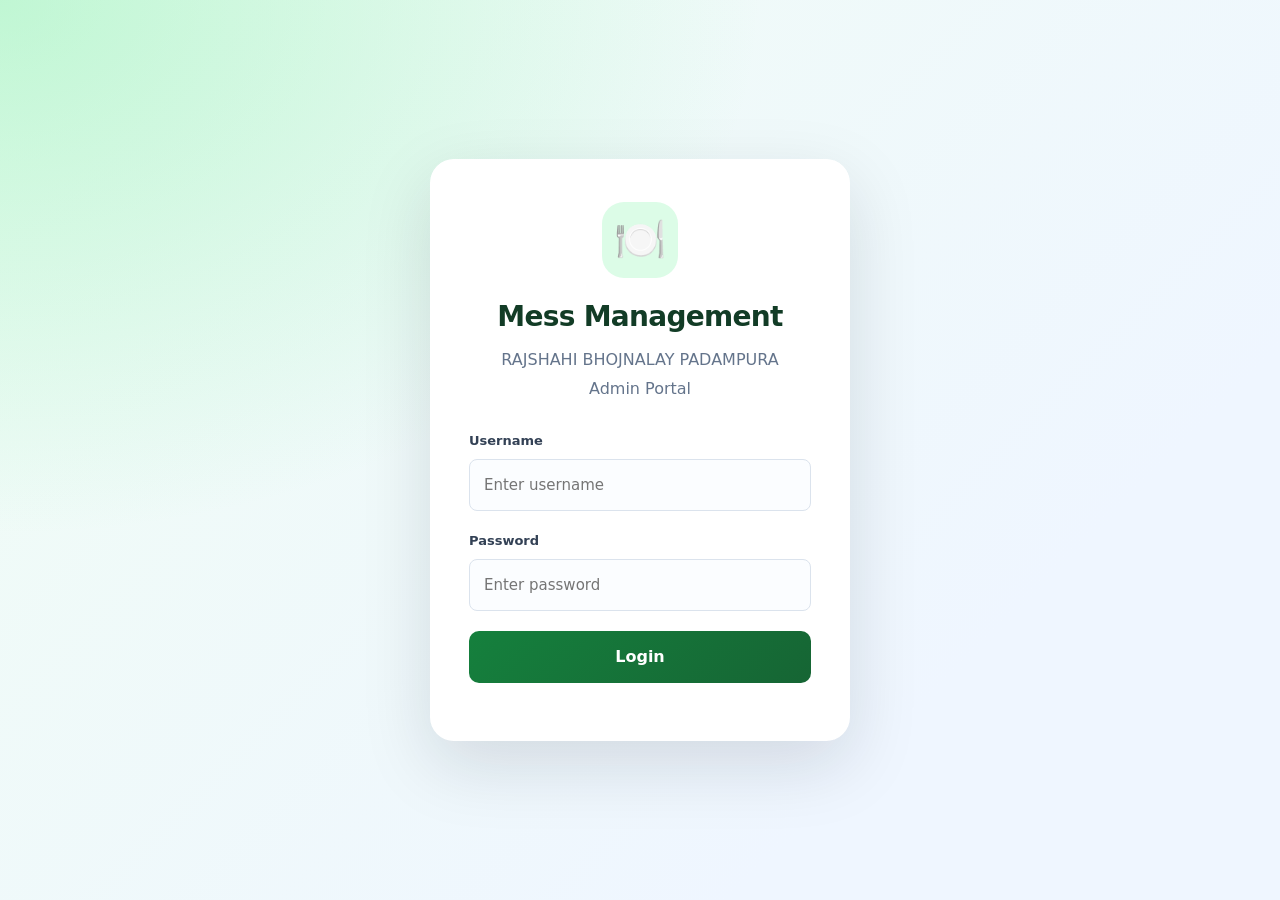
<file: index.html>
<!DOCTYPE html>
<html lang="en">
<head>
    <meta charset="UTF-8">
    <meta name="viewport" content="width=device-width, initial-scale=1.0">

    <title>Rajshahi Bhojnalay | Admin Login</title>

    <link rel="stylesheet" href="assets/css/style.css">
</head>

<body>

    <div class="login-container">

        <div class="login-box">

            <div class="logo">🍽️</div>

            <h1>Mess Management</h1>

            <p class="subtitle">RAJSHAHI BHOJNALAY PADAMPURA<br>Admin Portal</p>

            <form id="loginForm">

                <div class="input-group">

                    <label for="username">
                        Username
                    </label>

                    <input
                        type="text"
                        id="username"
                        placeholder="Enter username"
                        required
                    >

                </div>


                <div class="input-group">

                    <label for="password">
                        Password
                    </label>

                    <input
                        type="password"
                        id="password"
                        placeholder="Enter password"
                        required
                    >

                </div>


                <button
                    type="submit"
                    class="login-btn"
                >
                    Login
                </button>


                <p id="loginMessage" role="status" aria-live="polite"></p>

            </form>

        </div>

    </div>


    <script src="assets/js/app.js"></script>
    
</body>
</html>
</file>
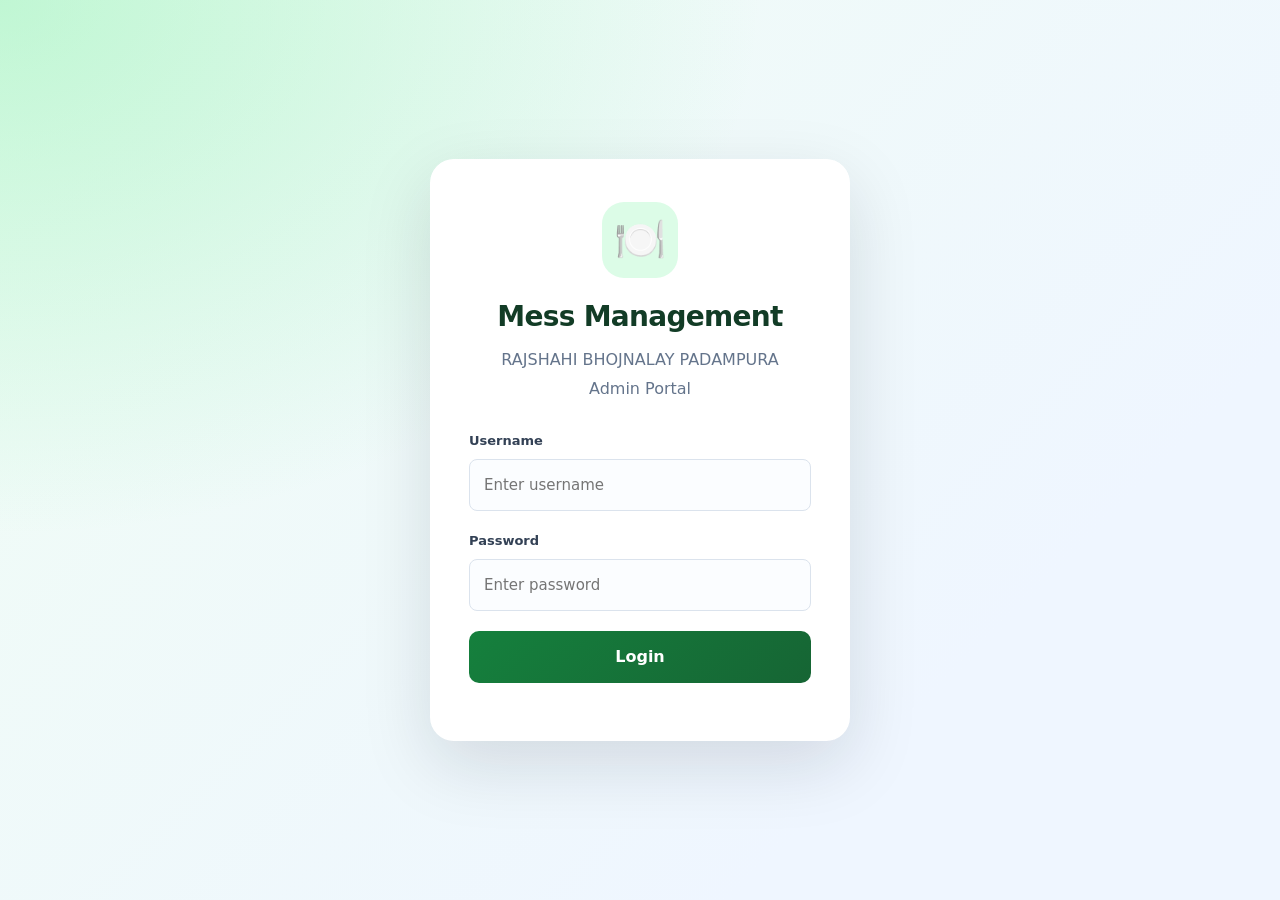
<file: kharach-profit.html>
<!DOCTYPE html>
<html lang="mr">
<head>
  <meta charset="UTF-8">
  <meta name="viewport" content="width=device-width, initial-scale=1.0">
  <title>खर्च आणि नफा | Rajshahi Bhojnalay</title>
  <link rel="stylesheet" href="assets/css/style.css">

  <style>
    .finance-wrap {
      max-width: 1250px;
      margin: 25px auto;
      padding: 0 20px;
    }

    .finance-nav {
      display: flex;
      gap: 12px;
      flex-wrap: wrap;
      margin: 18px 0;
    }

    .finance-nav a {
      padding: 11px 16px;
      background: #176b45;
      color: #fff;
      text-decoration: none;
      border-radius: 9px;
    }

    .finance-title {
      margin: 20px 0 8px;
    }

    .finance-sub {
      color: #64748b;
      margin-bottom: 18px;
    }

    .finance-filter {
      display: flex;
      gap: 10px;
      flex-wrap: wrap;
      align-items: center;
      margin: 14px 0;
    }

    .finance-filter select,
    .finance-form input,
    .finance-form select {
      padding: 11px;
      border: 1px solid #cbd5e1;
      border-radius: 8px;
      background: #fff;
    }

    .finance-cards {
      display: grid;
      grid-template-columns: repeat(auto-fit, minmax(190px, 1fr));
      gap: 14px;
      margin: 18px 0;
    }

    .finance-card {
      background: #fff;
      border-radius: 13px;
      padding: 20px;
      box-shadow: 0 4px 18px #0f172a12;
      border: 1px solid #e5e7eb;
    }

    .finance-card span {
      display: block;
      color: #64748b;
      font-size: 14px;
    }

    .finance-card strong {
      display: block;
      font-size: 27px;
      margin-top: 8px;
      color: #172554;
    }

    .finance-card.profit strong {
      color: #15803d;
    }

    .finance-card.loss strong {
      color: #dc2626;
    }

    .finance-form {
      display: grid;
      grid-template-columns: repeat(auto-fit, minmax(170px, 1fr));
      gap: 12px;
      align-items: end;
    }

    .finance-form label {
      display: block;
      font-weight: 600;
      margin-bottom: 6px;
    }

    .finance-form input,
    .finance-form select {
      width: 100%;
      box-sizing: border-box;
    }

    .finance-form button {
      width: 100%;
      padding: 12px;
      border: 0;
      border-radius: 8px;
      background: #176b45;
      color: #fff;
      font-weight: 600;
      cursor: pointer;
    }

    .finance-table {
      width: 100%;
      border-collapse: collapse;
      min-width: 650px;
    }

    .finance-table th,
    .finance-table td {
      padding: 11px;
      border-bottom: 1px solid #e5e7eb;
      text-align: left;
    }

    .finance-table th {
      background: #f1f5f9;
    }

    .finance-table-wrap {
      overflow-x: auto;
    }

    .delete-expense {
      background: #dc2626;
      color: #fff;
      border: 0;
      border-radius: 6px;
      padding: 7px 10px;
      cursor: pointer;
    }

    .finance-empty {
      color: #64748b;
      padding: 18px;
      text-align: center;
    }

    .finance-message {
      margin: 12px 0 0;
      color: #176b45;
    }

    .finance-note {
      color: #64748b;
      font-size: 14px;
      margin-top: 8px;
    }

    @media (max-width: 600px) {
      .finance-wrap {
        padding: 0 12px;
        margin: 16px auto;
      }

      .finance-card strong {
        font-size: 23px;
      }
    }
  </style>
</head>

<body>

<header class="dashboard-header">
  <div>
    <h1>💰 खर्च आणि नफा</h1>
    <p>RAJSHAHI BHOJNALAY PADAMPURA</p>
  </div>

  <button class="logout-btn" id="logoutBtn" type="button">
    Logout
  </button>
</header>

<main class="finance-wrap">

  <nav class="finance-nav">
    <a href="messdashboard.html">← Dashboard वर जा</a>
    <a href="mealreport.html">Student Report</a>
  </nav>

  <h2 class="finance-title">📊 Mess आर्थिक अहवाल</h2>

  <p class="finance-sub">
    विद्यार्थ्यांकडून जमा झालेली फी आणि मेसचा खर्च नोंदवा.
    नफा किंवा तोटा आपोआप मोजला जाईल.
  </p>

  <!-- Month Year Filter -->

  <div class="finance-filter">

    <label for="financeMonth">महिना:</label>
    <select id="financeMonth"></select>

    <label for="financeYear">वर्ष:</label>
    <select id="financeYear"></select>

  </div>

  <!-- Financial Summary -->

  <section class="finance-cards">

    <article class="finance-card">
      <span>💵 एकूण जमा रक्कम</span>
      <strong id="totalIncome">₹0</strong>
    </article>

    <article class="finance-card">
      <span>🧾 एकूण खर्च</span>
      <strong id="totalExpense">₹0</strong>
    </article>

    <article class="finance-card profit" id="profitCard">
      <span id="profitLabel">📈 नफा</span>
      <strong id="netProfit">₹0</strong>
    </article>

  </section>

  <!-- Add Expense -->

  <section class="content-section">

    <h2>➕ नवीन खर्च नोंदवा</h2>

    <form id="expenseForm" class="finance-form">

      <div>
        <label for="expenseTitle">खर्चाचे नाव</label>
        <input
          id="expenseTitle"
          type="text"
          maxlength="100"
          placeholder="उदा. भाजीपाला, किराणा"
          required
        >
      </div>

      <div>
        <label for="expenseCategory">प्रकार</label>

        <select id="expenseCategory">
          <option>किराणा</option>
          <option>भाजीपाला</option>
          <option>गॅस</option>
          <option>वीज बिल</option>
          <option>पाणी</option>
          <option>पगार</option>
          <option>दुरुस्ती</option>
          <option>इतर</option>
        </select>
      </div>

      <div>
        <label for="expenseAmount">रक्कम (₹)</label>
        <input
          id="expenseAmount"
          type="number"
          min="0.01"
          step="0.01"
          placeholder="रक्कम"
          required
        >
      </div>

      <div>
        <label for="expenseDate">तारीख</label>
        <input
          id="expenseDate"
          type="date"
          required
        >
      </div>

      <div>
        <button type="submit">
          💾 खर्च सेव्ह करा
        </button>
      </div>

    </form>

    <p
      id="expenseMessage"
      class="finance-message"
      role="status"
      aria-live="polite"
    ></p>

  </section>

  <!-- Expense List -->

  <section class="content-section">

    <h2>📋 खर्चाची यादी</h2>

    <div class="finance-table-wrap">

      <table class="finance-table">

        <thead>
          <tr>
            <th>तारीख</th>
            <th>खर्चाचे नाव</th>
            <th>प्रकार</th>
            <th>रक्कम</th>
            <th>Action</th>
          </tr>
        </thead>

        <tbody id="expenseRows"></tbody>

      </table>

    </div>

    <p id="expenseEmpty" class="finance-empty" hidden>
      या महिन्यात खर्च नोंदवलेला नाही.
    </p>

  </section>

  <!-- Calculation Information -->

  <section class="content-section">

    <h2>ℹ️ नफा कसा मोजला जातो?</h2>

    <p>
      नफा / तोटा = निवडलेल्या महिन्यातील विद्यार्थ्यांकडून
      प्रत्यक्ष जमा झालेली रक्कम − नोंदवलेला एकूण खर्च.
    </p>

    <p class="finance-note">
      टीप: Payments आणि खर्चाची माहिती या browser मधील
      Local Storage मध्ये सेव्ह होते. Browser data clear
      केल्यास माहिती नष्ट होऊ शकते. नियमित Backup घ्या.
    </p>

  </section>

</main>

<script>
'use strict';

// Admin Login Check

if (localStorage.getItem('adminLoggedIn') !== 'true') {
  window.location.href = 'index.html';
}

const $ = (id) => document.getElementById(id);

const MONTHS = [
  'January', 'February', 'March', 'April',
  'May', 'June', 'July', 'August',
  'September', 'October', 'November', 'December'
];

// Read Local Storage Safely

function readStorage(key, fallback = []) {
  try {
    const value = JSON.parse(localStorage.getItem(key) || 'null');

    return Array.isArray(value) ? value : fallback;

  } catch (error) {
    console.error(`Storage read error (${key}):`, error);
    return fallback;
  }
}

let expenses = readStorage('messExpenses');

// Local Date Function

function getLocalDateString(date = new Date()) {

  const year = date.getFullYear();

  const month = String(date.getMonth() + 1).padStart(2, '0');

  const day = String(date.getDate()).padStart(2, '0');

  return `${year}-${month}-${day}`;
}

// Save Expenses

function saveExpenses() {
  localStorage.setItem('messExpenses', JSON.stringify(expenses));
}

// Currency Format

function money(amount) {

  return '₹' + Number(amount || 0).toLocaleString('en-IN', {
    minimumFractionDigits: 0,
    maximumFractionDigits: 2
  });

}

// HTML Security

function escapeHTML(value) {

  return String(value ?? '').replace(/[&<>"']/g, (char) => ({

    '&': '&amp;',
    '<': '&lt;',
    '>': '&gt;',
    '"': '&quot;',
    "'": '&#39;'

  })[char]);

}

// Setup Month and Year

function setupMonthAndYear() {

  const today = new Date();

  MONTHS.forEach((month, index) => {

    $('financeMonth').add(
      new Option(month, String(index))
    );

  });

  for (
    let year = today.getFullYear() - 3;
    year <= today.getFullYear() + 1;
    year++
  ) {

    $('financeYear').add(
      new Option(String(year), String(year))
    );

  }

  $('financeMonth').value = String(today.getMonth());

  $('financeYear').value = String(today.getFullYear());

  $('expenseDate').value = getLocalDateString(today);

}

// Selected Month and Year

function getSelectedPeriod() {

  return {

    month: Number($('financeMonth').value),

    year: Number($('financeYear').value)

  };

}

// Calculate Monthly Payments

function getMonthlyPayments(month, year) {

  const payments = readStorage('payments');

  return payments.filter((payment) => {

    return Number(payment.month) === month &&
           Number(payment.year) === year;

  });

}

// Render Finance Report

function renderFinance() {

  const { month, year } = getSelectedPeriod();

  const payments = getMonthlyPayments(month, year);

  const income = payments.reduce((total, payment) => {

    return total + Number(payment.amount || 0);

  }, 0);

  const monthlyExpenses = expenses

    .filter((expense) => {

      if (!expense.date) return false;

      const date = new Date(`${expense.date}T00:00:00`);

      return !Number.isNaN(date.getTime()) &&
             date.getMonth() === month &&
             date.getFullYear() === year;

    })

    .sort((a, b) => b.date.localeCompare(a.date));

  const totalExpense = monthlyExpenses.reduce((total, expense) => {

    return total + Number(expense.amount || 0);

  }, 0);

  const netProfit = income - totalExpense;

  // Update Summary Cards

  $('totalIncome').textContent = money(income);

  $('totalExpense').textContent = money(totalExpense);

  $('netProfit').textContent = money(Math.abs(netProfit));

  $('profitLabel').textContent =
    netProfit >= 0 ? '📈 नफा' : '📉 तोटा';

  $('profitCard').classList.toggle('profit', netProfit >= 0);

  $('profitCard').classList.toggle('loss', netProfit < 0);

  // Display Expense Table

  $('expenseRows').innerHTML = monthlyExpenses.map((expense) => {

    return `

      <tr>

        <td>
          ${new Date(
            `${expense.date}T00:00:00`
          ).toLocaleDateString('en-IN')}
        </td>

        <td>${escapeHTML(expense.title)}</td>

        <td>${escapeHTML(expense.category)}</td>

        <td>${money(expense.amount)}</td>

        <td>

          <button
            class="delete-expense"
            type="button"
            data-expense-id="${escapeHTML(expense.id)}"
          >
            Delete
          </button>

        </td>

      </tr>

    `;

  }).join('');

  $('expenseEmpty').hidden = monthlyExpenses.length > 0;

}

// Add New Expense

$('expenseForm').addEventListener('submit', (event) => {

  event.preventDefault();

  const title = $('expenseTitle').value.trim();

  const category = $('expenseCategory').value;

  const amount = Number($('expenseAmount').value);

  const date = $('expenseDate').value;

  if (
    !title ||
    !date ||
    !Number.isFinite(amount) ||
    amount <= 0
  ) {

    $('expenseMessage').textContent =
      'कृपया सर्व माहिती योग्य भरा.';

    return;

  }

  expenses.push({

    id: `${Date.now()}-${Math.random().toString(36).slice(2, 8)}`,

    title: title,

    category: category,

    amount: amount,

    date: date,

    createdAt: new Date().toISOString()

  });

  saveExpenses();

  $('expenseMessage').textContent =
    'खर्च यशस्वीरीत्या सेव्ह झाला.';

  event.target.reset();

  $('expenseDate').value = getLocalDateString();

  renderFinance();

});

// Delete Expense

$('expenseRows').addEventListener('click', (event) => {

  const button = event.target.closest('[data-expense-id]');

  if (!button) return;

  const expenseId = button.dataset.expenseId;

  if (!window.confirm('हा खर्च delete करायचा आहे का?')) {
    return;
  }

  expenses = expenses.filter((expense) => {

    return expense.id !== expenseId;

  });

  saveExpenses();

  $('expenseMessage').textContent =
    'खर्चाची नोंद delete केली आहे.';

  renderFinance();

});

// Logout Function

$('logoutBtn').addEventListener('click', () => {

  localStorage.removeItem('adminLoggedIn');

  window.location.href = 'index.html';

});

// Filter Events

$('financeMonth').addEventListener('change', renderFinance);

$('financeYear').addEventListener('change', renderFinance);

// Initialize Page

setupMonthAndYear();

renderFinance();

</script>

</body>
</html>
</file>
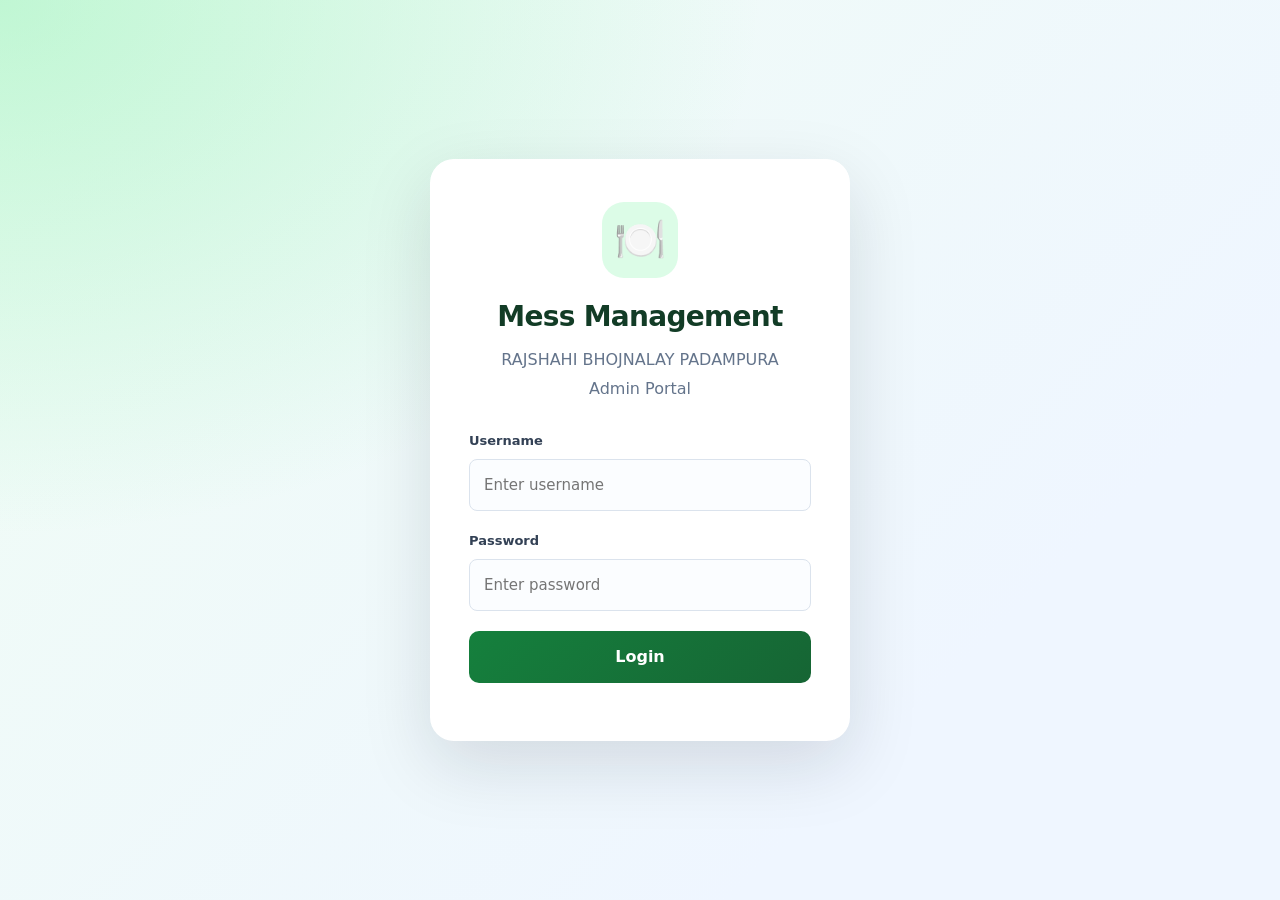
<file: mealreport.html>
<!DOCTYPE html>
<html lang="mr">

<head>
    <meta charset="UTF-8">
    <meta name="viewport" content="width=device-width, initial-scale=1.0">

    <title>Meal Report - Rajshahi Bhojnalay</title>

    <link rel="stylesheet" href="assets/css/style.css">

    <style>
        .meal-report-container {
            max-width: 1100px;
            margin: 20px auto;
            padding: 20px;
        }

        .meal-report-header {
            text-align: center;
            margin: 25px 0;
        }

        .meal-report-header h1 {
            color: #237a45;
        }

        .meal-report-controls {
            display: flex;
            flex-wrap: wrap;
            gap: 15px;
            align-items: center;
            margin: 20px 0;
        }

        .meal-report-controls label {
            display: flex;
            flex-direction: column;
            gap: 7px;
        }

        .meal-report-controls input,
        .meal-report-controls select,
        .meal-report-controls button,
        .meal-report-back {
            padding: 10px 14px;
            border-radius: 7px;
            font-size: 15px;
        }

        .meal-report-controls button {
            background: #237a45;
            color: white;
            border: none;
            cursor: pointer;
        }

        .meal-report-back {
            display: inline-block;
            background: #237a45;
            color: white;
            text-decoration: none;
        }

        .meal-report-summary {
            display: grid;
            grid-template-columns: repeat(4, minmax(0, 1fr));
            gap: 15px;
            margin: 25px 0;
        }

        .meal-summary-card {
            background: #fff;
            border-radius: 12px;
            padding: 20px;
            text-align: center;
            box-shadow: 0 2px 10px #00000012;
            border-top: 4px solid #237a45;
            cursor: pointer;
            width: 100%;
            border-left: 0; border-right: 0; border-bottom: 0;
            font: inherit;
            color: inherit;
            transition: transform .15s, box-shadow .15s;
        }
        .meal-summary-card:hover, .meal-summary-card:focus-visible { transform: translateY(-2px); box-shadow: 0 5px 16px #00000020; outline: 2px solid #237a45; }
        .meal-summary-card p {
            font-size: 30px;
            font-weight: bold;
            margin: 10px 0 0;
        }

        .meal-report-list {
            background: #fff;
            padding: 20px;
            margin: 20px 0;
            border-radius: 12px;
            box-shadow: 0 2px 10px #00000012;
        }

        .meal-student-item {
            padding: 10px;
            margin: 7px 0;
            background: #f3f8f4;
            border-radius: 6px;
            border-left: 4px solid #237a45;
        }

        .meal-pending-item {
            border-left-color: #d58a32;
            background: #fff8ed;
        }

        #mealStudentSearch {
            width: 100%;
            max-width: 400px;
            box-sizing: border-box;
        }

        .meal-report-message {
            padding: 12px;
            background: #fff8e8;
            border-radius: 7px;
            margin: 10px 0;
        }

        @media (max-width: 650px) {
            .meal-report-summary {
                grid-template-columns: 1fr;
            }

            .meal-report-container {
                padding: 12px;
            }
        }

        @media print {
            .meal-report-back,
            .meal-report-controls button,
            #mealStudentSearch {
                display: none !important;
            }

            .meal-report-container {
                max-width: none;
                margin: 0;
                padding: 0;
            }

            .meal-report-list,
            .meal-summary-card {
                box-shadow: none;
                break-inside: avoid;
            }
        }
    </style>
</head>

<body>

    <main class="meal-report-container">

        <a href="messdashboard.html" class="meal-report-back">
            ← डॅशबोर्डवर परत जा
        </a>

        <header class="meal-report-header">
            <h1>🍽️ Meal Report</h1>
            <h2>RAJSHAHI BHOJNALAY PADAMPURA</h2>
            <p>सकाळ आणि रात्रीच्या जेवणाचा रिपोर्ट</p>
        </header>

        <div class="meal-report-controls">

            <label>
                तारीख:
                <input type="date" id="reportDate">
            </label>

            <label>
                जेवणाची वेळ:
                <select id="reportMeal">
                    <option value="morning">🌅 सकाळ</option>
                    <option value="night">🌙 रात्री</option>
                </select>
            </label>

            <button type="button" id="showMealReport">
                रिपोर्ट पहा
            </button>

            <button type="button" onclick="window.print()">
                🖨️ Print Report
            </button>

        </div>

        <div class="meal-report-summary">

            <button type="button" class="meal-summary-card" data-show-list="all">
                <h3>या Mess चे एकूण विद्यार्थी</h3><p id="totalStudents">0</p><small>यादी पाहण्यासाठी क्लिक करा</small>
            </button>
            <button type="button" class="meal-summary-card" data-show-list="taken">
                <h3>जेवलेले विद्यार्थी</h3><p id="mealTakenCount">0</p><small>यादी पाहण्यासाठी क्लिक करा</small>
            </button>
            <button type="button" class="meal-summary-card" data-show-list="pending">
                <h3>जेवण बाकी</h3><p id="mealPendingCount">0</p><small>यादी पाहण्यासाठी क्लिक करा</small>
            </button>
            <button type="button" class="meal-summary-card" data-show-list="leave" style="border-top-color:#4385bd">
                <h3>सुट्टीवर विद्यार्थी</h3><p id="mealLeaveCount">0</p><small>यादी पाहण्यासाठी क्लिक करा</small>
            </button>

        </div>

        <div class="meal-report-controls">
            <input
                type="search"
                id="mealStudentSearch"
                placeholder="विद्यार्थ्याचे नाव शोधा..."
            >
        </div>

        <section class="meal-report-list" id="mealAllSection" hidden>
            <h3>👥 निवडलेल्या Mess मधील विद्यार्थ्यांची यादी</h3><div id="mealAllList"></div>
        </section>

        <section class="meal-report-list" id="mealTakenSection" hidden>
            <h3>✅ जेवण केलेल्या विद्यार्थ्यांची यादी</h3>
            <div id="mealTakenList">
                रिपोर्ट लोड होत आहे...
            </div>
        </section>

        <section class="meal-report-list" id="mealPendingSection" hidden>
            <h3>⏳ जेवण बाकी असलेल्या विद्यार्थ्यांची यादी</h3>
            <div id="mealPendingList">
                रिपोर्ट लोड होत आहे...
            </div>
        </section>

        <section class="meal-report-list" id="mealLeaveSection" hidden>
            <h3>🏖️ Approved Leave वर असलेल्या विद्यार्थ्यांची यादी</h3>
            <p>या विद्यार्थ्यांना जेवण बाकी किंवा जेवलेले म्हणून मोजले जाणार नाही.</p>
            <div id="mealLeaveList">रिपोर्ट लोड होत आहे...</div>
        </section>

    </main>

    <script src="assets/js/mealreport.js"></script>

</body>
</html>
</file>
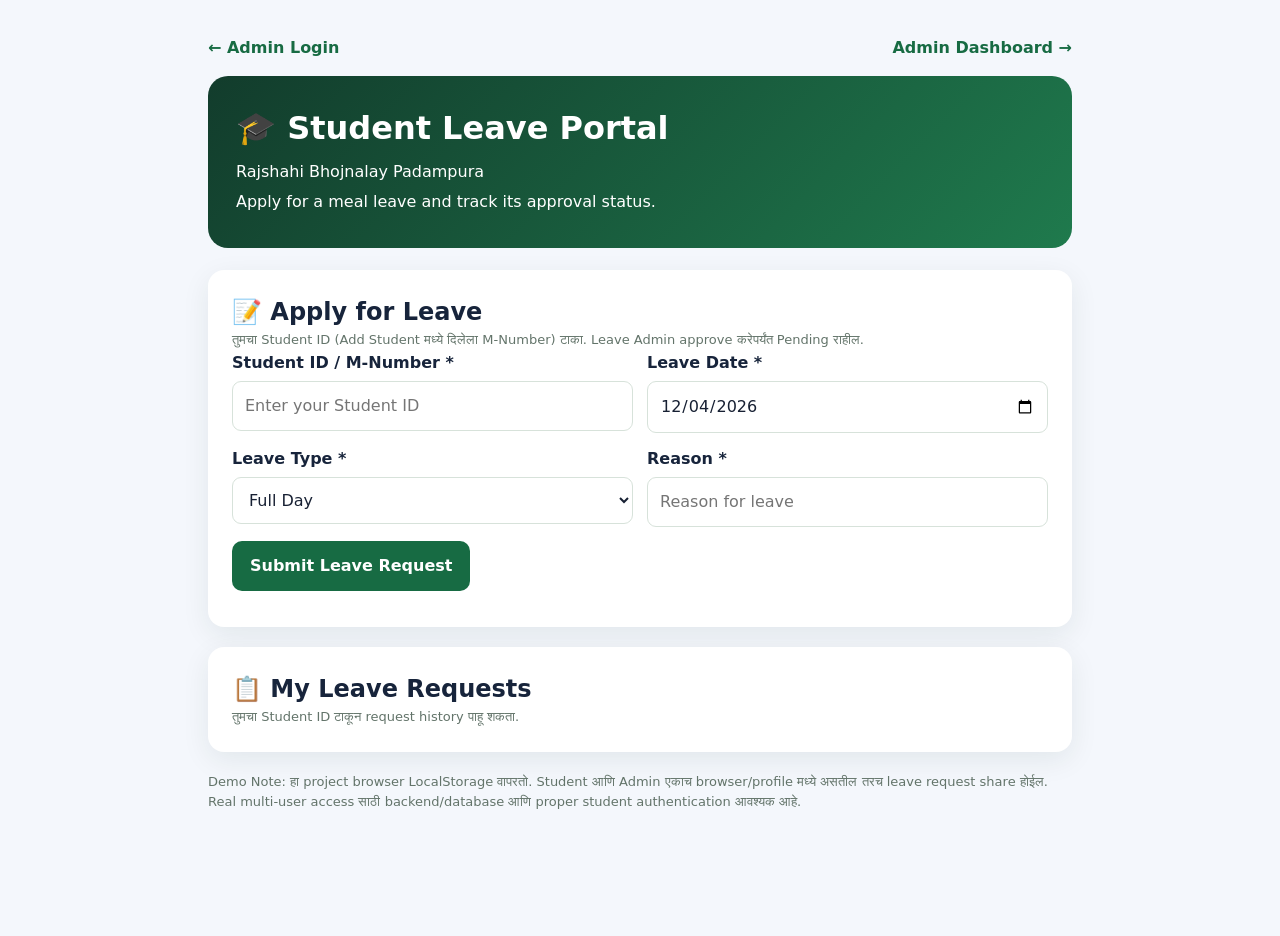
<file: student-leave.html>
<!DOCTYPE html>
<html lang="en">

<head>
<meta charset="UTF-8">
<meta name="viewport" content="width=device-width, initial-scale=1.0">

<title>Rajshahi Bhojnalay | Student Leave Portal</title>

<link rel="stylesheet" href="assets/css/style.css">

<style>

/* Main Container */

.student-portal {
    max-width: 900px;
    margin: 36px auto;
    padding: 0 18px;
}

/* Hero Section */

.portal-hero {
    background: linear-gradient(135deg, #123c2c, #1f7a4d);
    color: #fff;
    border-radius: 20px;
    padding: 28px;
    margin-bottom: 22px;
}

.portal-hero h1 {
    margin: 0 0 8px;
}

.portal-hero p {
    margin: 6px 0;
}

/* Cards */

.portal-card {
    background: #fff;
    border-radius: 16px;
    padding: 24px;
    margin-bottom: 20px;
    box-shadow: 0 8px 28px rgba(16,45,32,.08);
}

.portal-card h2 {
    margin-top: 0;
}

/* Form */

.portal-form {
    display: grid;
    grid-template-columns: repeat(2, minmax(0, 1fr));
    gap: 14px;
}

.portal-form label {
    display: block;
    font-weight: 600;
    margin-bottom: 6px;
}

.portal-form input,
.portal-form select,
.portal-form textarea {
    width: 100%;
    padding: 12px;
    border: 1px solid #d7e2da;
    border-radius: 9px;
    font: inherit;
    box-sizing: border-box;
}

.portal-form input:focus,
.portal-form select:focus {
    outline: none;
    border-color: #176b43;
    box-shadow: 0 0 0 3px rgba(23,107,67,.1);
}

.portal-form .full {
    grid-column: 1 / -1;
}

/* Submit Button */

.portal-form button {
    background: #176b43;
    color: white;
    border: 0;
    border-radius: 10px;
    padding: 13px 18px;
    font-weight: 700;
    cursor: pointer;
    transition: .2s;
}

.portal-form button:hover {
    background: #125534;
}

/* Notes */

.portal-note {
    font-size: 13px;
    color: #63746a;
    line-height: 1.6;
}

/* Navigation */

.portal-top {
    display: flex;
    justify-content: space-between;
    gap: 12px;
    align-items: center;
    margin-bottom: 16px;
}

.portal-top a {
    color: #176b43;
    font-weight: 700;
    text-decoration: none;
}

/* Leave History */

.leave-history-row {
    border: 1px solid #e3ebe5;
    border-radius: 12px;
    padding: 14px;
    margin-top: 10px;
    display: flex;
    gap: 12px;
    justify-content: space-between;
    align-items: center;
    flex-wrap: wrap;
}

.leave-history-row p {
    margin: 4px 0;
}

.portal-status {
    border-radius: 30px;
    padding: 5px 10px;
    font-size: 12px;
    font-weight: 700;
}

.portal-status.pending {
    background: #fff1c2;
    color: #805b00;
}

.portal-status.approved {
    background: #d9f5e4;
    color: #14643b;
}

.portal-status.rejected {
    background: #ffe0e0;
    color: #a32d2d;
}

/* Message */

.portal-message {
    margin-top: 12px;
    font-weight: 600;
}

/* Mobile Responsive */

@media(max-width:620px) {

    .portal-form {
        grid-template-columns: 1fr;
    }

    .portal-form .full {
        grid-column: auto;
    }

    .portal-hero {
        padding: 22px;
    }

    .portal-card {
        padding: 18px;
    }

    .portal-top {
        flex-wrap: wrap;
    }

}

</style>
</head>

<body>

<main class="student-portal">

    <!-- Navigation -->

    <div class="portal-top">

        <a href="index.html">
            ← Admin Login
        </a>

        <a href="messdashboard.html">
            Admin Dashboard →
        </a>

    </div>


    <!-- Hero Section -->

    <header class="portal-hero">

        <h1>🎓 Student Leave Portal</h1>

        <p>Rajshahi Bhojnalay Padampura</p>

        <p>
            Apply for a meal leave and track its approval status.
        </p>

    </header>


    <!-- Apply Leave Form -->

    <section class="portal-card">

        <h2>📝 Apply for Leave</h2>

        <p class="portal-note">
            तुमचा Student ID (Add Student मध्ये दिलेला M-Number)
            टाका. Leave Admin approve करेपर्यंत Pending राहील.
        </p>


        <form id="studentLeaveForm" class="portal-form">

            <div>

                <label for="studentId">
                    Student ID / M-Number *
                </label>

                <input
                    id="studentId"
                    type="text"
                    required
                    maxlength="80"
                    placeholder="Enter your Student ID"
                >

            </div>


            <div>

                <label for="leaveDate">
                    Leave Date *
                </label>

                <input
                    id="leaveDate"
                    type="date"
                    required
                >

            </div>


            <div>

                <label for="mealType">
                    Leave Type *
                </label>

                <select id="mealType" required>

                    <option value="full">
                        Full Day
                    </option>

                    <option value="morning">
                        Morning Only
                    </option>

                    <option value="night">
                        Night Only
                    </option>

                </select>

            </div>


            <div>

                <label for="reason">
                    Reason *
                </label>

                <input
                    id="reason"
                    type="text"
                    required
                    maxlength="200"
                    placeholder="Reason for leave"
                >

            </div>


            <div class="full">

                <button type="submit">
                    Submit Leave Request
                </button>

                <div
                    id="formMessage"
                    class="portal-message"
                    role="status"
                    aria-live="polite"
                ></div>

            </div>

        </form>

    </section>


    <!-- Leave History -->

    <section class="portal-card">

        <h2>📋 My Leave Requests</h2>

        <div id="myLeaveHistory">

            <p class="portal-note">
                तुमचा Student ID टाकून request history पाहू शकता.
            </p>

        </div>

    </section>


    <!-- Information -->

    <p class="portal-note">

        Demo Note: हा project browser LocalStorage वापरतो.
        Student आणि Admin एकाच browser/profile मध्ये असतील
        तरच leave request share होईल.

        Real multi-user access साठी backend/database आणि
        proper student authentication आवश्यक आहे.

    </p>

</main>


<script>

(function() {

    'use strict';

    const $ = id => document.getElementById(id);


    // Local Storage Read

    function store(key) {

        try {

            const data = JSON.parse(
                localStorage.getItem(key) || '[]'
            );

            return Array.isArray(data) ? data : [];

        } catch(error) {

            console.error('Storage Error:', error);

            return [];

        }

    }


    // HTML Security

    function escapeHtml(value) {

        return String(value ?? '').replace(/[&<>"']/g, c => ({

            '&': '&amp;',
            '<': '&lt;',
            '>': '&gt;',
            '"': '&quot;',
            "'": '&#39;'

        })[c]);

    }


    // Today's Date

    const today = new Date();

    const todayString = [
        today.getFullYear(),
        String(today.getMonth() + 1).padStart(2, '0'),
        String(today.getDate()).padStart(2, '0')
    ].join('-');

    $('leaveDate').min = todayString;

    $('leaveDate').value = todayString;


    // Display Leave History

    function render() {

        const id = $('studentId').value
            .trim()
            .toLowerCase();

        if(!id) {

            $('myLeaveHistory').innerHTML = `
                <p class="portal-note">
                    तुमचा Student ID टाकून request history पाहू शकता.
                </p>
            `;

            return;

        }


        const students = store('students');

        const student = students.find(s =>

            String(s.id).trim().toLowerCase() === id

        );


        if(!student) {

            $('myLeaveHistory').innerHTML = `
                <p class="portal-note">
                    हा Student ID सध्या Students list मध्ये सापडत नाही.
                    Admin कडून ID तपासा.
                </p>
            `;

            return;

        }


        const requests = store('studentLeaves')

            .filter(l =>

                String(l.studentId).trim().toLowerCase() === id

            )

            .sort((a, b) =>

                String(b.appliedAt || '')
                    .localeCompare(String(a.appliedAt || ''))

            );


        if(!requests.length) {

            $('myLeaveHistory').innerHTML = `
                <p class="portal-note">
                    अजून Leave Request नाही.
                </p>
            `;

            return;

        }


        $('myLeaveHistory').innerHTML = requests.map(l => {

            const status = ['pending', 'approved', 'rejected']
                .includes(l.status) ? l.status : 'approved';

            const meal = ({
                full: 'Full Day',
                morning: 'Morning',
                night: 'Night'
            })[l.meal] || 'Full Day';


            const statusText = ({
                pending: 'Pending',
                approved: 'Approved',
                rejected: 'Rejected'
            })[status];


            return `

                <div class="leave-history-row">

                    <div>

                        <strong>
                            ${escapeHtml(l.date)} · ${meal}
                        </strong>

                        <p>
                            ${escapeHtml(l.reason || 'No reason added')}
                        </p>

                    </div>

                    <span class="portal-status ${status}">
                        ${statusText}
                    </span>

                </div>

            `;

        }).join('');

    }


    // Student ID Change

    $('studentId').addEventListener('input', render);


    // Submit Leave Request

    $('studentLeaveForm').addEventListener('submit', function(e) {

        e.preventDefault();


        const id = $('studentId').value.trim();

        const date = $('leaveDate').value;

        const meal = $('mealType').value;

        const reason = $('reason').value.trim();

        const msg = $('formMessage');


        msg.textContent = '';


        // Find Student

        const student = store('students').find(s =>

            String(s.id).trim().toLowerCase() === id.toLowerCase()

        );


        if(!student) {

            msg.textContent =
                'Student ID सापडला नाही. Admin कडे आधी student entry करून घ्या.';

            msg.style.color = '#b42318';

            return;

        }


        // Date Validation

        if(!date || date < todayString) {

            msg.textContent =
                'कृपया आजची किंवा पुढील तारीख निवडा.';

            msg.style.color = '#b42318';

            return;

        }


        if(!reason) {

            msg.textContent =
                'कृपया Leave Reason लिहा.';

            msg.style.color = '#b42318';

            return;

        }


        // Existing Leave Check

        const leaves = store('studentLeaves');

        const meals = meal === 'full'
            ? ['morning', 'night']
            : [meal];


        const duplicate = leaves.some(l => {

            const sameStudent =
                String(l.studentId) === String(student.id);

            const sameDate = l.date === date;

            const active = l.status !== 'rejected';

            const existingMeals = l.meal === 'full'
                ? ['morning', 'night']
                : [l.meal || 'morning', 'night'].filter(
                    (v, i, a) => a.indexOf(v) === i
                  );

            const mealConflict =
                !l.meal || meals.some(m => existingMeals.includes(m));

            return sameStudent &&
                   sameDate &&
                   active &&
                   mealConflict;

        });


        if(duplicate) {

            msg.textContent =
                'या तारखेसाठी आधीच Leave Request आहे.';

            msg.style.color = '#b42318';

            return;

        }


        // Attendance Check

        const attendance = store('attendance');

        const attendanceConflict = attendance.some(a => {

            return String(a.studentId) === String(student.id) &&
                   a.date === date &&
                   meals.includes(a.meal);

        });


        if(attendanceConflict) {

            msg.textContent =
                'या meal ची attendance आधीच mark आहे. Admin शी संपर्क करा.';

            msg.style.color = '#b42318';

            return;

        }


        // Save Leave Request

        leaves.push({

            id: 'leave-' + Date.now(),

            studentId: String(student.id),

            studentName: student.name,

            date: date,

            meal: meal,

            reason: reason,

            status: 'pending',

            appliedAt: new Date().toISOString(),

            reviewedAt: null

        });


        localStorage.setItem(
            'studentLeaves',
            JSON.stringify(leaves)
        );


        // Success Message

        msg.textContent =
            '✅ Leave request submit झाली. Admin approval ची वाट पाहा.';

        msg.style.color = '#167044';


        $('reason').value = '';

        render();

    });


    // Initial Load

    render();

})();

</script>

</body>
</html>
</file>
<file: assets/css/style.css>
* {
    margin: 0;
    padding: 0;
    box-sizing: border-box;
}

body {
    font-family: Arial, sans-serif;
    background: #f3f6fa;
    min-height: 100vh;
}


.login-container {
    min-height: 100vh;
    display: flex;
    justify-content: center;
    align-items: center;
    padding: 20px;
}


.login-box {
    width: 100%;
    max-width: 420px;

    background: white;

    padding: 35px;

    border-radius: 16px;

    box-shadow:
        0 10px 35px rgba(0, 0, 0, 0.12);

    text-align: center;
}


.logo {
    font-size: 55px;
    margin-bottom: 10px;
}


.login-box h1 {
    font-size: 28px;
    color: #222;

    margin-bottom: 8px;
}


.subtitle {
    color: #777;

    margin-bottom: 30px;
}


.input-group {
    text-align: left;

    margin-bottom: 20px;
}


.input-group label {
    display: block;

    margin-bottom: 8px;

    font-weight: bold;

    color: #333;
}


.input-group input {
    width: 100%;

    padding: 13px;

    border: 1px solid #ccc;

    border-radius: 8px;

    font-size: 15px;

    outline: none;
}


.input-group input:focus {
    border-color: #222;
}


.login-btn {
    width: 100%;

    padding: 13px;

    border: none;

    border-radius: 8px;

    background: #222;

    color: white;

    font-size: 16px;

    font-weight: bold;

    cursor: pointer;
}


.login-btn:hover {
    background: #444;
}


#loginMessage {
    margin-top: 15px;

    font-weight: bold;
}


/**  dashboardjs*/
/* =========================
   DASHBOARD
========================= */

.dashboard-header {
    background: #222;
    color: white;

    padding: 20px 30px;

    display: flex;
    justify-content: space-between;
    align-items: center;
}

.dashboard-container {
    max-width: 1500px;

    margin: auto;

    padding: 25px;
}

.logout-btn {
    background: #dc3545;

    color: white;

    border: none;

    padding: 10px 18px;

    border-radius: 7px;

    cursor: pointer;
}


.content-section {
    background: white;

    margin-top: 25px;

    padding: 25px;

    border-radius: 12px;

    box-shadow:
        0 4px 15px rgba(0,0,0,.08);
}


/* =========================
   ADD STUDENT
========================= */

#studentForm {
    display: flex;

    gap: 10px;

    flex-wrap: wrap;

    margin-top: 15px;
}

#studentForm input {
    padding: 12px;

    border: 1px solid #ccc;

    border-radius: 7px;

    outline: none;
}

#studentForm button {
    padding: 12px 20px;

    border: none;

    border-radius: 7px;

    background: #198754;

    color: white;

    cursor: pointer;
}


/* =========================
   STUDENT LIST
========================= */

.student-item {
    padding: 15px;

    border-bottom: 1px solid #ddd;

    display: flex;

    gap: 20px;

    align-items: center;
}

.student-item span {
    color: #666;
}

.student-item button {
    margin-left: auto;

    background: #dc3545;

    color: white;

    border: none;

    padding: 7px 12px;

    border-radius: 5px;

    cursor: pointer;
}


/* =========================
   MONTH
========================= */

.attendance-title {
    display: flex;

    justify-content: space-between;

    align-items: center;

    gap: 20px;
}

#monthSelector {
    padding: 10px;

    border-radius: 7px;

    border: 1px solid #ccc;
}


/* =========================
   MEAL INFO
========================= */

.meal-info {
    display: flex;

    gap: 20px;

    margin-top: 20px;

    padding: 12px;

    background: #f5f5f5;

    border-radius: 8px;
}


/* =========================
   ATTENDANCE TABLE
========================= */

.table-container {
    overflow-x: auto;

    margin-top: 20px;
}

#attendanceTable {
    border-collapse: collapse;

    width: max-content;

    min-width: 100%;
}

#attendanceTable th,
#attendanceTable td {
    border: 1px solid #ddd;

    padding: 6px;

    text-align: center;
}


#attendanceTable th {
    background: #f1f1f1;

    position: sticky;

    top: 0;

    z-index: 2;
}

.name-column {
    position: sticky;

    left: 0;

    z-index: 3;

    min-width: 160px;
}

.student-name {
    position: sticky;

    left: 0;

    background: white;

    min-width: 160px;

    font-weight: bold;

    z-index: 1;
}


/*leave*/


.meal-buttons {
    display: flex;
    flex-direction: column;
    align-items: center;
    gap: 4px;
}

.meal-btn.leave-btn {
    background: #dc2626 !important;
    color: white !important;
    border: 2px solid #991b1b !important;
    opacity: 1 !important;
    min-width: 75px;
    font-size: 11px;
    cursor: not-allowed;
}

.leave-action-btn {
    background: #dc2626;
    color: white;
    border: none;
    border-radius: 5px;
    padding: 5px 7px;
    font-size: 11px;
    cursor: pointer;
}

/* ========================================
   STUDENT SEARCH - MONTHLY ATTENDANCE
======================================== */

.attendance-header {
    display: flex;
    justify-content: space-between;
    align-items: center;
    gap: 20px;
    flex-wrap: wrap;
    margin-bottom: 20px;
}

.attendance-header h2 {
    margin: 0 0 5px 0;
}

.attendance-header p {
    margin: 0;
    font-size: 18px;
}


/* ========================================
   SEARCH BOX
======================================== */

.attendance-search {
    display: flex;
    align-items: center;
    justify-content: flex-end;
}

.attendance-search input {
    width: 280px;
    height: 45px;

    padding: 10px 15px;

    border: 1px solid #ccc;
    border-radius: 10px;

    background: #ffffff;
    color: #222;

    font-size: 16px;

    box-sizing: border-box;

    transition: 0.2s;
}


/* Search Placeholder */

.attendance-search input::placeholder {
    color: #888;
}


/* Search Focus */

.attendance-search input:focus {
    outline: none;

    border-color: #007bff;

    box-shadow:
        0 0 5px
        rgba(0, 123, 255, 0.20);
}


/* ========================================
   SEARCH ICON / TEXT ALIGNMENT
======================================== */

.attendance-search input {
    text-align: left;
}


/* ========================================
   MOBILE RESPONSIVE
======================================== */

@media (max-width: 600px) {

    .attendance-header {
        flex-direction: column;
        align-items: stretch;
    }

    .attendance-search {
        width: 100%;
        justify-content: stretch;
    }

    .attendance-search input {
        width: 100%;
    }
}


/* ========================================
   TABLE SEARCH RESULT
======================================== */

#attendanceBody tr {
    transition: 0.2s;
}

#attendanceBody tr:hover {
    background: #f5f5f5;
}


/* ========================================
   SEARCH INPUT SMALL SCREEN
======================================== */

@media (max-width: 400px) {

    .attendance-search input {
        height: 42px;
        font-size: 15px;
        padding: 8px 12px;
    }

}

/* =========================
   DAY CELL
========================= */

.day-cell {
    min-width: 75px;
}

.meal-buttons {
    display: flex;

    flex-direction: column;

    gap: 4px;

    align-items: center;
}


/* =========================
   MEAL BUTTON
========================= */

.meal-btn {
    width: 42px;

    height: 32px;

    border: none;

    border-radius: 6px;

    cursor: pointer;

    font-size: 17px;
}

.morning-btn {
    background: #fff3cd;
}


.night-btn {
    background: #e0ebd3;
}

.meal-btn:hover {
    transform: scale(1.05);
}


/* LOCKED */

.meal-btn.locked {
    background: #d4edda;

    cursor: not-allowed;

    opacity: 0.9;
}


/* =========================
   HISTORY
========================= */

.history-item {
    padding: 12px;

    border-bottom: 1px solid #ddd;
}


/* =========================
   MOBILE
========================= */

@media (max-width: 700px) {

    .dashboard-header {
        padding: 15px;

        flex-direction: column;

        gap: 15px;

        align-items: flex-start;
    }

    .dashboard-container {
        padding: 12px;
    }

    .content-section {
        padding: 15px;
    }

    .attendance-title {
        flex-direction: column;

        align-items: flex-start;
    }

    .meal-info {
        flex-direction: column;

        gap: 5px;
    }

}

/* =========================
   HISTORY HEADER
========================= */

.history-header {
    display: flex;
    justify-content: space-between;
    align-items: center;
    gap: 15px;
}


/* =========================
   CLEAR HISTORY BUTTON
========================= */

.clear-history-btn {
    background: #dc3545;

    color: white;

    border: none;

    padding: 11px 18px;

    border-radius: 7px;

    cursor: pointer;

    font-weight: bold;
}

.clear-history-btn:hover {
    background: #b02a37;
}

/* =========================
   MONTHLY REPORT
========================= */


.report-header {
    display: flex;
    justify-content: space-between;
    align-items: center;
    gap: 15px;
}

.report-btn {
    background: #198754;
    color: white;
    border: none;
    padding: 11px 18px;
    border-radius: 7px;
    cursor: pointer;
    font-weight: bold;
}

.billing-settings {
    display: flex;
    align-items: center;
    gap: 10px;
    flex-wrap: wrap;
    background: #f5f5f5;
    padding: 15px;
    margin-top: 20px;
    border-radius: 8px;
}

.billing-settings input {
    width: 90px;
    padding: 9px;
    border: 1px solid #ccc;
    border-radius: 6px;
}

.billing-settings button {
    background: #222;
    color: white;
    border: none;
    padding: 9px 15px;
    border-radius: 6px;
    cursor: pointer;
}

.payment-btn {
    background: #198754;
    color: white;
    border: none;
    padding: 7px 10px;
    border-radius: 5px;
    cursor: pointer;
}

.details-btn {
    background: #0d6efd;
    color: white;
    border: none;
    padding: 7px 10px;
    border-radius: 5px;
    cursor: pointer;
}

.remaining {
    color: #dc3545;
    font-weight: bold;
}

.paid {
    color: #198754;
    font-weight: bold;
}

.student-summary {
    display: grid;
    grid-template-columns: repeat(3, 1fr);
    gap: 12px;
    margin: 20px 0;
}

.student-summary div {
    background: #f5f5f5;
    padding: 15px;
    border-radius: 8px;
}

.student-summary strong {
    display: block;
    font-size: 20px;
    margin-top: 5px;
}

.student-meal-details {
    overflow-x: auto;
    margin-top: 15px;
}

@media (max-width: 700px) {

    .report-header {
        flex-direction: column;
        align-items: flex-start;
    }

    .student-summary {
        grid-template-columns: 1fr 1fr;
    }

}

/* =========================
   ATTENDANCE CONFIRMATION
========================= */

#attendanceConfirmation {
    position: fixed;

    top: 25px;
    right: 25px;

    width: 330px;

    background: white;

    border-left: 6px solid #198754;

    border-radius: 12px;

    padding: 18px;

    box-shadow:
        0 8px 30px rgba(0, 0, 0, 0.20);

    display: flex;

    gap: 15px;

    align-items: flex-start;

    z-index: 9999;

    animation: confirmationIn 0.3s ease;
}

.confirmation-icon {
    font-size: 35px;
}

#attendanceConfirmation strong {
    font-size: 18px;
}

#attendanceConfirmation p {
    margin: 8px 0 0;

    line-height: 1.6;
}

#attendanceConfirmation.hide {
    animation: confirmationOut 0.3s ease forwards;
}


@keyframes confirmationIn {

    from {
        opacity: 0;
        transform: translateX(50px);
    }

    to {
        opacity: 1;
        transform: translateX(0);
    }

}


@keyframes confirmationOut {

    from {
        opacity: 1;
        transform: translateX(0);
    }

    to {
        opacity: 0;
        transform: translateX(50px);
    }

}


@media (max-width: 600px) {

    #attendanceConfirmation {

        top: 15px;
        left: 15px;
        right: 15px;

        width: auto;

    }

}



/* ========================================
   mealreport css

======================================== */
.report-btn {
    display: inline-block;
    background-color: #198754;
    color: white;
    padding: 12px 20px;
    text-decoration: none;
    border-radius: 8px;
    font-weight: bold;
    margin: 10px;
}

.report-btn:hover {
    background-color: #146c43;
}
    * {
        box-sizing: border-box;
    }

    body {
        margin: 0;
        padding: 0;
        font-family: Arial, sans-serif;
        background: #f1f5f9;
        color: #1e293b;
    }

    .meal-report-container {
        width: 100%;
        max-width: 1100px;
        margin: 25px auto;
        padding: 20px;
    }

    .meal-report-header {
        text-align: center;
        background: white;
        padding: 25px 15px;
        border-radius: 16px;
        margin-bottom: 25px;
        box-shadow: 0 4px 15px #0000000d;
    }

    .meal-report-header h1 {
        color: #15803d;
        margin: 10px 0;
        font-size: 30px;
    }

    .meal-report-header h2 {
        font-size: 20px;
        margin: 10px 0;
    }

    .meal-report-header p {
        color: #64748b;
    }

    .meal-report-back {
        display: inline-block;
        padding: 12px 18px;
        background: #1e293b;
        color: white;
        text-decoration: none;
        border-radius: 8px;
        margin-bottom: 18px;
        font-weight: bold;
    }

    .meal-report-back:hover {
        background: #334155;
    }

    .meal-report-controls {
        display: flex;
        flex-wrap: wrap;
        gap: 12px;
        justify-content: center;
        align-items: center;
        background: white;
        padding: 18px;
        border-radius: 12px;
        margin-bottom: 22px;
        box-shadow: 0 3px 10px #00000008;
    }

    .meal-report-controls label {
        display: flex;
        align-items: center;
        flex-wrap: wrap;
        gap: 8px;
        font-weight: bold;
    }

    .meal-report-controls select,
    .meal-report-controls input {
        min-width: 150px;
        max-width: 100%;
        padding: 12px;
        border: 1px solid #cbd5e1;
        border-radius: 8px;
        font-size: 15px;
        background: white;
    }

    .meal-report-controls button {
        padding: 12px 18px;
        border: none;
        border-radius: 8px;
        background: #15803d;
        color: white;
        font-weight: bold;
        font-size: 14px;
        cursor: pointer;
    }

    .meal-report-controls button:hover {
        background: #166534;
    }

    .meal-report-summary {
        display: grid;
        grid-template-columns:
            repeat(3, minmax(0, 1fr));
        gap: 18px;
        margin-bottom: 25px;
    }

    .meal-summary-card {
        background: white;
        padding: 25px 12px;
        text-align: center;
        border-radius: 14px;
        box-shadow: 0 4px 12px #0000000c;
        border-top: 4px solid #15803d;
    }

    .meal-summary-card:nth-child(2) {
        border-top-color: #16a34a;
    }

    .meal-summary-card:nth-child(3) {
        border-top-color: #ea580c;
    }

    .meal-summary-card h3 {
        margin: 0 0 12px;
        font-size: 16px;
        color: #475569;
    }

    .meal-summary-card p {
        margin: 0;
        font-size: 34px;
        font-weight: bold;
        color: #0f172a;
    }

    .meal-report-list {
        background: white;
        padding: 22px;
        margin-bottom: 22px;
        border-radius: 14px;
        box-shadow: 0 4px 12px #0000000c;
    }

    .meal-report-list h3 {
        margin: 0 0 18px;
        padding-bottom: 12px;
        border-bottom: 1px solid #e2e8f0;
        font-size: 19px;
    }

    .meal-student-item {
        padding: 13px;
        margin-bottom: 8px;
        border-radius: 8px;
        background: #f8fafc;
        border: 1px solid #e2e8f0;
    }

    @media (max-width: 600px) {
        .meal-report-container {
            margin: 10px auto;
            padding: 12px;
        }

        .meal-report-header h1 {
            font-size: 24px;
        }

        .meal-report-header h2 {
            font-size: 17px;
        }

        .meal-report-summary {
            grid-template-columns: 1fr;
            gap: 12px;
        }

        .meal-summary-card {
            padding: 18px 10px;
        }

        .meal-summary-card p {
            font-size: 28px;
        }

        .meal-report-controls {
            flex-direction: column;
            align-items: stretch;
        }

        .meal-report-controls label {
            flex-direction: column;
            align-items: stretch;
        }

        .meal-report-controls input,
        .meal-report-controls select,
        .meal-report-controls button {
            width: 100%;
        }

        .meal-report-list {
            padding: 16px;
        }
    }

    @media print {
        body {
            background: white;
        }

        .meal-report-container {
            max-width: 100%;
            margin: 0;
            padding: 0;
        }

        .meal-report-controls,
        .meal-report-back,
        #mealStudentSearch {
            display: none !important;
        }

        .meal-report-header,
        .meal-report-list,
        .meal-summary-card {
            box-shadow: none;
            border: 1px solid #ddd;
            break-inside: avoid;
        }
    }


    /*attendance locked*/

    /* Only Attendance Column Green */

/* Lock केलेल्या Attendance चा Cell हिरवा */
#attendanceBody td.locked-column {
    background-color: #28a745 !important;
    color: white !important;
}

/* Locked Morning/Night Buttons */
#attendanceBody td.locked-column .meal-btn.locked {
    background-color: #218838 !important;
    color: white !important;
    border-color: #1e7e34 !important;
}


/* =========================
   PRO UI REFRESH
   ========================= */
:root{--brand:#166534;--brand-dark:#14532d;--brand-soft:#dcfce7;--ink:#172033;--muted:#64748b;--line:#e2e8f0;--surface:#fff;--page:#f4f7fb;--shadow:0 12px 34px rgba(15,23,42,.07)}
html{scroll-behavior:smooth}
body{color:var(--ink);background:var(--page);font-family:Inter,ui-sans-serif,system-ui,-apple-system,"Segoe UI",Arial,sans-serif;line-height:1.5}
button,input,select{font:inherit}
button,a,.login-btn{transition:transform .16s ease,box-shadow .16s ease,background .16s ease}
button{font-weight:650}
button:hover,.login-btn:hover{transform:translateY(-1px);box-shadow:0 6px 16px rgba(15,23,42,.12)}
input,select{max-width:100%;color:var(--ink);background:#fff;border:1px solid #cbd5e1;border-radius:9px;padding:11px 12px;outline:none}
input:focus,select:focus{border-color:#22a06b;box-shadow:0 0 0 3px rgba(34,160,107,.14)}
.login-container{background:radial-gradient(ellipse at top left,rgba(134,239,172,.45),transparent 42%),linear-gradient(135deg,#f0fdf4,#eff6ff 75%)}
.login-box{border:1px solid rgba(255,255,255,.85);border-radius:24px;padding:42px 38px;box-shadow:0 24px 70px rgba(15,23,42,.13);text-align:left;backdrop-filter:blur(8px)}
.login-box .logo{text-align:center;width:76px;height:76px;display:grid;place-items:center;margin:0 auto 18px;border-radius:22px;background:var(--brand-soft);font-size:42px}
.login-box h1{text-align:center;letter-spacing:-.7px;color:#123c26}
.login-box .subtitle{text-align:center;line-height:1.8;color:var(--muted);margin-bottom:28px}
.input-group label{font-size:13px;color:#334155}
.input-group input{padding:14px;border-color:#dbe3ed;background:#fbfdff}
.login-btn{background:linear-gradient(135deg,#15803d,#166534);border-radius:10px;padding:14px;font-weight:700}
.dashboard-header{background:linear-gradient(120deg,#123c26,#166534 70%,#15803d);padding:22px clamp(16px,4vw,48px);box-shadow:0 5px 22px rgba(20,83,45,.2);gap:18px}
.dashboard-header h1{font-size:clamp(19px,2.2vw,28px);letter-spacing:-.45px}
.dashboard-header p{color:#d1fae5;margin-top:3px}
.dashboard-container{max-width:1600px;padding:clamp(14px,2.5vw,32px)}
.dashboard-container>h2{font-size:27px;letter-spacing:-.6px;margin-bottom:4px}
.dashboard-intro{color:var(--muted);margin-bottom:8px}
.content-section{margin-top:20px;padding:clamp(16px,2.3vw,28px);border:1px solid #e8edf3;border-radius:17px;box-shadow:var(--shadow)}
.content-section h2{letter-spacing:-.35px}
#studentForm{margin-top:18px;align-items:center}
#studentForm input{flex:1 1 190px;min-width:0;padding:12px 14px}
#studentForm button,.content-section button,.report-btn,.meal-report-controls button{border:0;border-radius:9px;padding:11px 16px;background:var(--brand);color:#fff;cursor:pointer}
#studentForm button:hover,.content-section button:hover,.meal-report-controls button:hover{background:var(--brand-dark)}
.student-item{padding:14px 12px;border-bottom:1px solid #edf1f5;gap:12px;flex-wrap:wrap}
.student-item button{margin-left:auto}
.attendance-title{flex-wrap:wrap;justify-content:flex-start;background:#f8fafc;border:1px solid var(--line);border-radius:12px;padding:16px}
.attendance-header{display:flex;align-items:center;justify-content:space-between;gap:16px;flex:1 1 100%;flex-wrap:wrap}
.attendance-search input{min-width:min(280px,100%)}
#yearSelector,#monthSelector{padding:10px 12px}
.meal-info{flex-wrap:wrap;gap:12px 20px;background:#f0fdf4;color:#166534;border:1px solid #dcfce7}
.table-container{border:1px solid var(--line);border-radius:12px;background:#fff;max-width:100%}
#attendanceTable{border-collapse:separate;border-spacing:0;font-size:13px}
#attendanceTable th,#attendanceTable td{border-right:1px solid #e8edf3;border-bottom:1px solid #e8edf3;padding:9px 10px;white-space:nowrap}
#attendanceTable th{background:#f1f5f9;color:#334155;font-weight:750}
#attendanceTable tr:hover td{background:#f8fafc}
.report-header{display:flex;align-items:center;justify-content:space-between;gap:14px;flex-wrap:wrap}
.report-header p,#monthTitle{color:var(--muted)}
.billing-settings{display:flex;align-items:center;gap:10px 14px;flex-wrap:wrap;padding:16px;margin-top:16px;background:#f8fafc;border:1px solid var(--line);border-radius:12px}
.billing-settings label{font-size:13px;font-weight:700;color:#475569}
.billing-settings input{width:100px}
.report-btn{display:inline-flex;margin:16px clamp(14px,3vw,32px) 0;text-decoration:none;box-shadow:0 4px 12px rgba(22,101,52,.16)}
.logout-btn{font-weight:700;border-radius:9px;padding:10px 15px}
.history-header{display:flex;align-items:center;justify-content:space-between;gap:12px;flex-wrap:wrap}
.clear-history-btn{background:#fff1f2!important;color:#be123c!important;border:1px solid #fecdd3!important}
.meal-report-container{max-width:1180px!important;padding:clamp(14px,3vw,32px)!important}
.meal-report-back{border-radius:9px;background:var(--brand)!important}
.meal-report-header{background:linear-gradient(135deg,#f0fdf4,#fff);border:1px solid #dcfce7;border-radius:18px;padding:25px 16px}
.meal-report-header h1{color:#14532d!important;letter-spacing:-.6px}
.meal-report-summary{gap:16px!important}
.meal-summary-card{border:1px solid #e7eee8;border-top:4px solid #16a34a!important;box-shadow:var(--shadow)!important;border-radius:15px!important}
.meal-summary-card p{color:#166534}
.meal-report-list{border:1px solid #e7edf2;box-shadow:var(--shadow)!important;border-radius:15px!important}
.meal-student-item{padding:12px 14px;border:1px solid #e5efe7;border-left:4px solid #16a34a!important}
.meal-pending-item{border-left-color:#d58a32!important}
:focus-visible{outline:3px solid rgba(34,160,107,.45);outline-offset:2px}
@media(max-width:700px){.dashboard-header{align-items:flex-start;padding:18px 16px}.dashboard-header h1{max-width:75vw}.dashboard-container{padding:12px}.content-section{padding:15px;margin-top:14px}.attendance-title{gap:12px}.attendance-header{align-items:flex-start}.attendance-search{width:100%}.attendance-search input{width:100%;min-width:0}.billing-settings{align-items:flex-start}.report-header{align-items:flex-start}.student-item{align-items:flex-start}.student-item button{margin-left:0}.login-box{padding:30px 23px}}
@media(prefers-reduced-motion:reduce){*,*::before,*::after{scroll-behavior:auto!important;transition:none!important}}


/* Leave application form */
.leave-application-section { border-top: 4px solid #16a34a; }
.leave-help { color: #64748b; margin: 8px 0 18px; line-height: 1.6; }
.leave-application-form { display: grid; grid-template-columns: repeat(2, minmax(0, 1fr)); gap: 12px; align-items: stretch; }
.leave-application-form input, .leave-application-form select { width: 100%; min-width: 0; padding: 12px 13px; border: 1px solid #cbd5e1; border-radius: 9px; background: #fff; font: inherit; }
.leave-application-form button { border: 0; border-radius: 9px; padding: 12px 16px; background: #15803d; color: #fff; font-weight: 700; cursor: pointer; }
.leave-application-form button:hover { background: #166534; }
.leave-message { margin-top: 12px; font-weight: 600; }
.leave-message.success { color: #15803d; }
.leave-message.error { color: #b91c1c; }
@media (max-width: 640px) { .leave-application-form { grid-template-columns: 1fr; } }


/* Student leave request workflow */
.leave-requests-list{display:grid;gap:12px}.leave-request-card{display:grid;grid-template-columns:minmax(0,1fr) auto;gap:12px;align-items:center;border:1px solid #e1e9e3;border-radius:12px;padding:16px;background:#fff}.leave-request-main{min-width:0}.leave-request-main strong,.leave-request-main span{display:block}.leave-request-main span,.leave-request-main p{font-size:13px;color:#66756b;margin:5px 0}.leave-status{font-size:12px;font-weight:700;border-radius:30px;padding:6px 10px;background:#e1f5e8;color:#176b43}.leave-status.pending{background:#fff0bf;color:#795500}.leave-status.rejected{background:#ffe0e0;color:#a32d2d}.leave-request-actions{grid-column:1/-1;display:flex;gap:8px;flex-wrap:wrap}.leave-request-actions button{border:0;border-radius:8px;padding:9px 12px;font-weight:700;cursor:pointer}.leave-approve{background:#176b43;color:#fff}.leave-reject{background:#b42318;color:#fff}.leave-reset{background:#eef2ef;color:#33443a}.leave-empty{color:#66756b}@media(max-width:600px){.leave-request-card{grid-template-columns:1fr auto}}


/* Payment edit controls */
.payment-actions{display:flex;flex-direction:column;align-items:stretch;gap:6px;min-width:125px}
.edit-payment-btn{background:#e8f0ff;color:#174ea6;border:1px solid #bfd2ff;padding:7px 10px;border-radius:5px;cursor:pointer;font-weight:600}
.edit-payment-btn:hover{background:#d7e5ff}
@media(max-width:700px){.payment-actions{min-width:115px}}


/* Professional viva-ready dashboard, reports and local backup tools */
.pro-overview{margin:22px 0 28px;color:#183326}.pro-overview-head{display:flex;justify-content:space-between;align-items:center;gap:18px;margin-bottom:16px}.pro-overview-head h2{font-size:25px;margin:4px 0}.pro-overview-head p,.pro-note{color:#6b7d73;font-size:13px;line-height:1.55}.pro-eyebrow{font-size:11px;letter-spacing:1.5px;font-weight:800;color:#218653}.pro-btn,.pro-actions button,.pro-import{border:0;border-radius:9px;padding:10px 13px;background:#176b43;color:white;font-weight:700;cursor:pointer;font-size:13px}.pro-stats{display:grid;grid-template-columns:repeat(4,minmax(0,1fr));gap:14px}.pro-stat,.pro-panel{background:#fff;border:1px solid #e4ece6;border-radius:15px;padding:18px;box-shadow:0 6px 20px rgba(24,61,40,.045)}.pro-stat{display:flex;flex-direction:column;gap:9px}.pro-stat span{font-size:13px;color:#62756a}.pro-stat strong{font-size:27px;color:#173d2a;overflow-wrap:anywhere}.pro-stat small{font-size:11px;color:#7b8c81}.pro-dashboard-grid{display:grid;grid-template-columns:1.15fr 1fr;gap:14px;margin-top:14px}.pro-panel-title{display:flex;justify-content:space-between;align-items:center;gap:12px;margin-bottom:14px}.pro-panel-title h3{font-size:16px}.pro-panel-title span{font-size:11px;color:#718176}.pro-chart{height:180px;display:flex;align-items:flex-end;gap:10px;padding:14px 4px 0;border-bottom:1px solid #e6eee8}.pro-chart-col{flex:1;min-width:0;height:100%;display:flex;flex-direction:column;justify-content:flex-end;align-items:center;gap:7px}.pro-chart-bar{width:min(36px,75%);min-height:3px;background:linear-gradient(180deg,#46b879,#176b43);border-radius:7px 7px 2px 2px;position:relative}.pro-chart-bar:hover:after{content:attr(data-value);position:absolute;bottom:calc(100% + 5px);left:50%;transform:translateX(-50%);background:#173d2a;color:white;padding:4px 6px;border-radius:5px;font-size:10px;white-space:nowrap}.pro-chart-label{font-size:10px;color:#75877b}.pro-actions{display:grid;grid-template-columns:repeat(2,minmax(0,1fr));gap:9px}.pro-actions button,.pro-import{text-align:center;display:flex;justify-content:center;align-items:center;min-height:42px;font-size:12px}.pro-import{background:#e5f4ea;color:#176b43;position:relative;overflow:hidden}.pro-import input{position:absolute;inset:0;opacity:0;cursor:pointer;width:100%}.pro-note{margin-top:12px}.pro-notifications{margin-top:14px}.pro-notice{display:flex;justify-content:space-between;align-items:center;gap:12px;padding:11px 12px;margin-top:8px;background:#f6faf7;border:1px solid #e5eee7;border-radius:9px;font-size:13px}.pro-notice.warning{background:#fff8e9;border-color:#f3e3bd}.pro-notice button{border:0;background:transparent;color:#176b43;text-decoration:underline;cursor:pointer;font-weight:700;white-space:nowrap}.pro-receipt-btn{margin-top:6px;padding:6px 9px;border:1px solid #176b43;border-radius:6px;background:#eef8f1;color:#176b43;font-size:12px;cursor:pointer}.pro-toast{position:fixed;right:20px;bottom:20px;background:#173d2a;color:white;padding:12px 16px;border-radius:10px;box-shadow:0 8px 25px #0002;z-index:9999;max-width:360px}.pro-empty{font-size:13px;color:#718176;padding:8px 0}@media(max-width:900px){.pro-stats{grid-template-columns:repeat(2,minmax(0,1fr))}.pro-dashboard-grid{grid-template-columns:1fr}}@media(max-width:520px){.pro-overview-head{align-items:flex-start}.pro-overview-head h2{font-size:21px}.pro-stat{padding:13px}.pro-stat strong{font-size:23px}.pro-actions{grid-template-columns:1fr}.pro-chart{gap:5px}}@media print{.pro-overview,.pro-receipt-btn,.payment-actions button{display:none!important}}

/* Safe bulk clear for old student leave records */
.leave-requests-header{display:flex;justify-content:space-between;align-items:flex-start;gap:16px;flex-wrap:wrap}.leave-requests-header h2{margin-top:0}.clear-all-leaves-btn{border:1px solid #b42318;background:#fff5f5;color:#a3211b;border-radius:9px;padding:10px 14px;font-weight:700;cursor:pointer;white-space:nowrap}.clear-all-leaves-btn:hover{background:#ffe5e5}.leave-requests-header .leave-help{margin-bottom:8px}

/* =========================
   MODERN COMPACT WORKSPACE
========================= */
:root { --ws-ink:#17243b; --ws-muted:#64748b; --ws-line:#e5eaf2; --ws-primary:#3157d5; --ws-bg:#f4f7fc; }
body { background:var(--ws-bg); color:var(--ws-ink); font-family:Inter,ui-sans-serif,system-ui,-apple-system,"Segoe UI",sans-serif; }
.dashboard-header { background:linear-gradient(115deg,#17243b 0%,#263e69 62%,#3157d5 100%); padding:22px clamp(16px,4vw,48px); box-shadow:0 8px 24px #17243b20; }
.dashboard-header h1 { font-size:clamp(18px,2.2vw,25px); letter-spacing:.2px; }
.dashboard-header p { color:#c8d5f1; margin-top:5px; }
.logout-btn { background:#ffffff18; border:1px solid #ffffff45; border-radius:10px; padding:10px 17px; }
.dashboard-container { max-width:1500px; padding:clamp(15px,3vw,34px); }
.dashboard-container > h2 { font-size:clamp(23px,3vw,31px); color:#17243b; margin-bottom:6px; }
.dashboard-intro { color:var(--ws-muted); margin-bottom:20px; }
.workspace-nav { display:flex; gap:8px; padding:8px; background:#fff; border:1px solid var(--ws-line); border-radius:16px; box-shadow:0 5px 20px #1d355710; overflow-x:auto; scrollbar-width:thin; position:sticky; top:8px; z-index:20; }
.workspace-tab { flex:0 0 auto; display:flex; align-items:center; justify-content:center; gap:8px; border:0; border-radius:11px; padding:12px 17px; color:#52617a; background:transparent; font-family:inherit; font-size:14px; font-weight:600; cursor:pointer; transition:background .18s,color .18s,transform .18s; }
.workspace-tab:hover { background:#f0f4ff; color:var(--ws-primary); }
.workspace-tab.active { color:#fff; background:linear-gradient(135deg,#3157d5,#5275e8); box-shadow:0 5px 13px #3157d538; }
.workspace-hint { display:flex; align-items:center; gap:9px; color:#748198; font-size:12px; padding:12px 4px 3px; }
.workspace-live-dot { width:7px; height:7px; background:#20b981; border-radius:50%; box-shadow:0 0 0 4px #20b98120; }
.workspace-panel { display:none; min-width:0; scroll-margin-top:85px; }
.workspace-panel.is-active { display:block; animation:workspaceIn .22s ease-out; }
@keyframes workspaceIn { from { opacity:.65; transform:translateY(5px); } to { opacity:1; transform:translateY(0); } }
.workspace-panel > .content-section, .workspace-panel > .pro-overview { margin-top:18px; }
.workspace-panel .content-section { border:1px solid var(--ws-line); border-radius:16px; box-shadow:0 5px 22px #17243b0a; padding:clamp(16px,2.2vw,26px); }
.workspace-panel .content-section h2 { color:#1d2c46; }
.workspace-frame { display:block; width:100%; height:calc(100vh - 190px); min-height:720px; margin-top:16px; border:1px solid var(--ws-line); border-radius:16px; background:#fff; box-shadow:0 5px 22px #17243b0a; }
.workspace-portal-link { display:flex; align-items:center; gap:14px; margin-top:18px; padding:18px 20px; color:#253653; text-decoration:none; background:#fff; border:1px solid var(--ws-line); border-radius:14px; box-shadow:0 5px 18px #17243b0a; }
.workspace-portal-link > span:first-child { display:grid; place-items:center; width:44px; height:44px; background:#eef2ff; border-radius:12px; font-size:22px; }
.workspace-portal-link strong,.workspace-portal-link small { display:block; }
.workspace-portal-link small { color:var(--ws-muted); margin-top:3px; }
.portal-arrow { margin-left:auto; font-size:20px; color:var(--ws-primary); }
.pro-overview { border-radius:17px; border:1px solid var(--ws-line); box-shadow:0 5px 22px #17243b0a; }
.pro-stat,.pro-panel { border-radius:13px; }
@media(max-width:700px) {
 .dashboard-header { align-items:flex-start; gap:12px; padding:17px 15px; }
 .dashboard-header h1 { max-width:245px; line-height:1.3; }
 .dashboard-container { padding:14px; }
 .workspace-nav { border-radius:13px; top:4px; gap:5px; }
 .workspace-tab { padding:11px 13px; font-size:13px; }
 .workspace-frame { min-height:680px; height:80vh; border-radius:12px; }
 .workspace-panel .content-section { padding:15px; }
}
</file>
